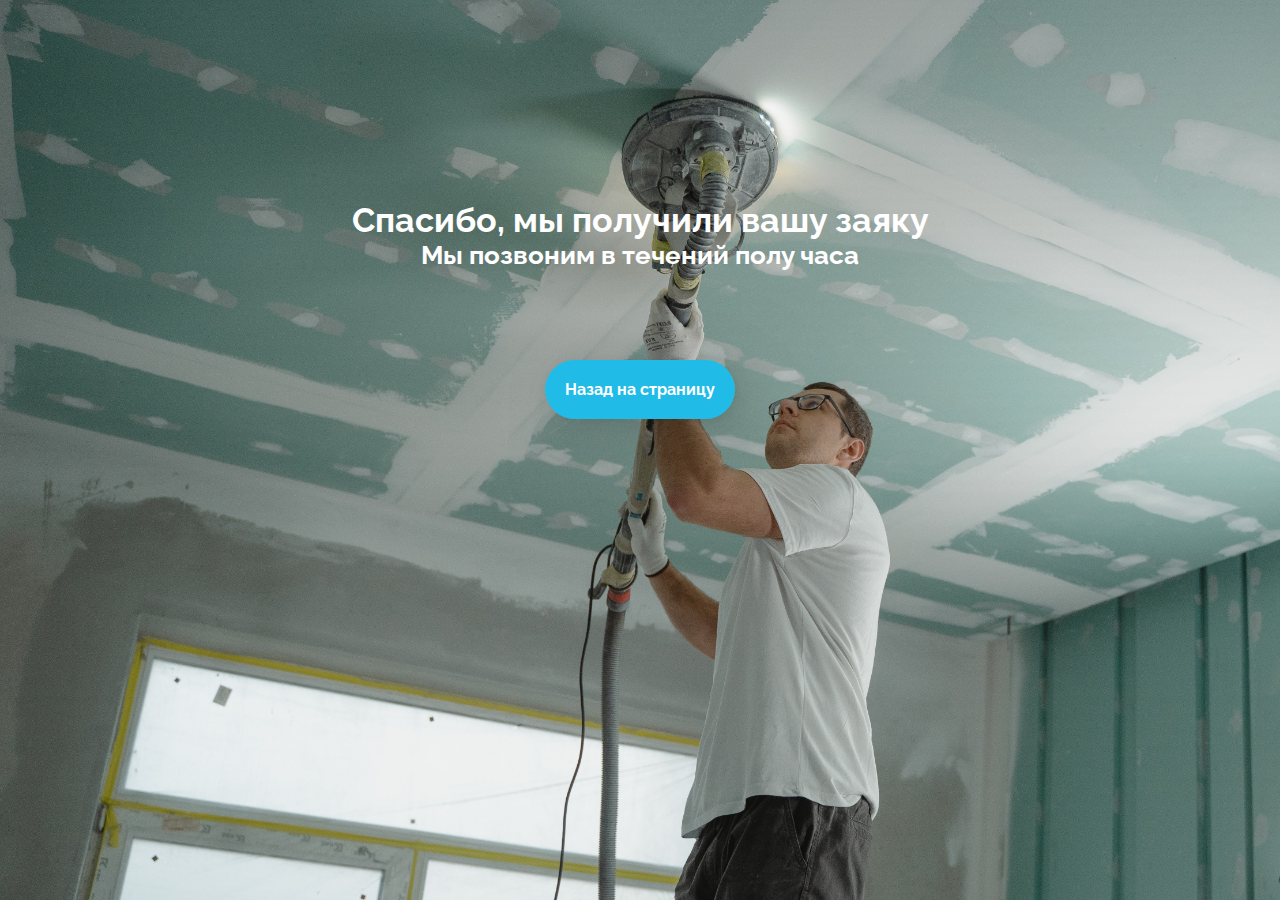
<file: thank-you.html>
<!DOCTYPE html>
<html lang="en">
<head>
	<meta charset="UTF-8">
	<meta name="viewport" content="width=device-width, initial-scale=1.0">
	<title>Document</title>
	<link rel="stylesheet" type="text/css" href="style.css">
	<link rel="preconnect" href="https://fonts.googleapis.com">
	<link rel="preconnect" href="https://fonts.gstatic.com" crossorigin>
	<link href="https://fonts.googleapis.com/css2?family=Raleway:wght@600&display=swap" rel="stylesheet">
	<link href="https://fonts.googleapis.com/css2?family=Montserrat&display=swap" rel="stylesheet">
	<style>
		body{
			text-align: center;
			background-image: url(tybg.jpg);
			background-size: cover;
			background-repeat: no-repeat;	
		}
		h1{
			margin-top: 200px;
			font-family: 'Raleway', sans-serif;
			font-size: 34px;
			font-weight: bold;
			color: white;
		}
		h3{
			font-family: 'Raleway', sans-serif;
			font-size: 26px;
			font-weight: bold;
			margin-bottom: 100px;
			color: white;
		}
		a{
			border-radius: 40px;
			height: 40px;
			line-height: 40px;
			text-decoration: none;
			background-color: #21BBE7;
			color: white;
			text-align: center;
			padding: 20px;
			font-family: 'Raleway', sans-serif;
			font-size: 16px;
			font-weight: bold;
				box-shadow:
  1.7px 1.8px 6.8px rgba(0, 0, 0, 0.038),
  4.8px 5px 18.9px rgba(0, 0, 0, 0.055),
  11.5px 12.1px 45.5px rgba(0, 0, 0, 0.072),
  38px 40px 151px rgba(0, 0, 0, 0.11)
;


		}
		a:hover{
			background-color: #1C80C7;

		}
	</style>
</head>
<body>
	<h1>Спасибо, мы получили вашу заяку</h1>
	<h3>Мы позвоним в течений полу часа </h3>
	<a href="index.html">Назад на страницу</a>
</body>
</html>
</file>
<file: style.css>
* {
    margin: 0;
    padding: 0;
    border: 0;
    outline: 0;
    font-size: 100%;
    vertical-align: baseline;
    background: transparent;
    box-sizing: border-box;
    }
    body{
    width: 100%;
    background-color: white;
    }
    .phones_grid{
    	display: grid;
    	grid-template-columns: 300px;
    	grid-template-rows: 25px 20px;
    	line-height: 70px;
    	margin-top: -12px;
    }
    footer{
    height: 300px;
    background-color: #E4E4E4;
    }
    .footer_number{
    font-weight: bold;
    text-align: center;
    height: 300px;
    line-height: 150px;
	font-size: 50px;
	color: black;
	font-family: 'Outfit', sans-serif;
    }
  .Number_phone{
  	font-weight: bold;
	font-size: 20px;
	color: #FFCA55;
	font-family: 'Outfit', sans-serif;
  }
.navbar{
	width: 100%;
	height: 70px;
	line-height: 70px;
	display: inline-grid;
	grid-template-columns: 30px 200px 200px 60px 60px 60px ;
	justify-content: space-around;
	background-color: #1d1e18;
	margin: 0px;
	padding: 0px;
	position: fixed;
	z-index: 10000;
}
.navbar a{
	text-decoration: none;
	color: #f2f5ea;
	font-family: 'Raleway', sans-serif;
}
#logo{
	margin-top: 10px;
	height: 45px;
}
#RF{
	font-weight: bold;
	font-size: 20px;
	color: #FFCA55;
	font-family: 'Outfit', sans-serif;
}
#white_RF{
	color: white;
}
.header{
	width: 100%;
	height: 820px;
	background: linear-gradient( rgba(0, 0, 0, 0.5), rgba(0, 0, 0, 0.5) ), url('bg.jpg');
	background-size: cover;
	background-position: left top;
	background-attachment: fixed;
	padding-top: 250px;
	padding-left: 100px;
}
.header h3{
	color: #B1DAF2;
	font-size: 22px;
	font-family: 'Montserrat', sans-serif;
	width: 700px;
}
.header h1{
	margin-top: 10px;
	color: white;
	width: 800px;
	font-size: 40px;
	font-family: 'Montserrat', sans-serif;
}
.header h2{
	margin-top:10px;
	color: white;
	font-size: 22px;
	font-family: 'Montserrat', sans-serif;
	width: 560px;
}
.header h2 span{
	color: #B1DAF2;
}
.header h4{
	border: 1px solid white;
	margin-top: 30px;
	color: white;
	font-size: 18px;
	font-family: 'Montserrat', sans-serif;
	width: 230px;
	text-align: center; 	
	border-radius: 30px;
	padding: 10px;
	font-weight: 3;
}
.header h4 span{
	font-size: 18px;
	font-family: 'Montserrat', sans-serif;
	width: 560px;
}
.steps{
	display: inline-grid;
	grid-template-columns: 40% 30% 30%;
	justify-content: space-between;
	text-align: center;
	padding-top: 200px;
	color:  white;	;
	font-family: 'Montserrat', sans-serif;
	font-weight: bold;
	font-size: 18px;
	}
.description_first{
	width: 100%;
	height: 660px;
	z-index: 101;
}
.description_first h1{
	
	padding: 100px;
	text-align: center;
	font-family: 'Raleway', sans-serif;
	font-size: 28px;
}
.description_grid{
	width: 100%;
	height: 400px;
	display: grid;
	grid-template-columns: 30% 30%;
	grid-gap: 40px;
	text-align: left;
	justify-content:center;	

}
.grid_heading{
	font-family: 'Raleway', sans-serif;
	font-size: 24px;
	font-weight: bold;
	margin: 8px;
}
.grid_text{
	font-family: 'Montserrat', sans-serif;
	font-size: 16px;
	text-align: justify;
}	
.description_second{
	margin-top: 20px;
	background-color:#1d1e18;
	color: #f2f5ea;
	display:inline-grid;
	grid-template-columns: 60% 40%;
	z-index: 100;
	height: 400px;
	
}
.description_second_grid_text{
	background-color:#1d1e18;
	color: #f2f5ea;
	margin-top: 100px;
	margin-left: 100px;
	margin-right: 30px;}
.description_second_header{
	font-family: 'Montserrat', sans-serif;
	font-size: 24px;
	font-weight: bold;
	color: #B1DAF2;
}
.description_second_text{
	font-family: 'Montserrat', sans-serif;
	font-size: 18px;
	text-align: justify;
}
.description_second_grid_image{
	overflow: hidden;
}
#arms{
	height: 500px;
	margin-left: 145px;
}
.categories_first{
	margin-top: 100px;
	height: 500px;
	display: grid;
	grid-template-columns: 50% 50%;
	justify-content:space-between;

}
.categories_first_text{
	margin-left: 105px;
	height: 400px;
}

.categories_first img{
	width: 400px;
	margin-left: 200px;

}
.categories_second{
	margin-top: 50px;
	display: grid;
	grid-template-columns: 50% 50%;
	justify-content:space-between;
}
.categories_second_text{
	margin-left: 105px;
}
.categories_second img{
	width:440px;
	margin-left: 100px;
}
.categories_third{
	margin-top: 50px;
	display: grid;
	grid-template-columns: 50% 50%;
	justify-content:space-between;
}
.categories_third_text{
	margin-left: 105px;
	width: 500px;
}
.categories_third img{
	width:540px;
	margin-left: 50px;
}
div ul{
	margin-top: 30px;
}
.categories_heading{
	margin-left: -25px;
	font-size: 30px;
	font-family: 'Raleway', sans-serif;
	font-weight: bold; 	
}

.categories_first li{
	margin-top: 9px;
	font-size: 21px;
	font-family: 'Raleway', sans-serif;
}
.categories_second li{
	margin-top: 9px;
	font-size: 21px;
	font-family: 'Raleway', sans-serif;
}
.categories_third li{
	margin-top: 9px;
	font-size: 21px;
	font-family: 'Raleway', sans-serif;
}
.standart_button{
	text-decoration: none;
	padding: 10px;
	font-family: 'Raleway', sans-serif;
	font-size: 24px;
	height: 60px;
	width: 230px;
	box-shadow:
  	1.7px 1.8px 6.8px rgba(0, 0, 0, 0.038),
  	4.8px 5px 18.9px rgba(0, 0, 0, 0.055),
  	11.5px 12.1px 45.5px rgba(0, 0, 0, 0.072),
  	38px 40px 151px rgba(0, 0, 0, 0.11);
	text-align: center;
	background-color: #8BD0F2;
	border-radius: 30px;
	color: white;
	
}
.standart_button:hover{
	background-color: #4688D8;
}
.comfort_button{
	text-decoration: none;
	box-shadow:
  	1.7px 1.8px 6.8px rgba(0, 0, 0, 0.038),
  	4.8px 5px 18.9px rgba(0, 0, 0, 0.055),
  	11.5px 12.1px 45.5px rgba(0, 0, 0, 0.072),
  	38px 40px 151px rgba(0, 0, 0, 0.11);
	padding: 10px;
	font-family: 'Raleway', sans-serif;
	font-size: 24px;
	height: 60px;
	width: 230px;
	text-align: center;
	background-color: #8BD0F2;
	border-radius: 30px;
	color: white;
	
}
.comfort_button:hover{
	background-color: #4688D8;
}
.euro_button{
	text-decoration: none;
	box-shadow:
  	1.7px 1.8px 6.8px rgba(0, 0, 0, 0.038),
  	4.8px 5px 18.9px rgba(0, 0, 0, 0.055),
  	11.5px 12.1px 45.5px rgba(0, 0, 0, 0.072),
  	38px 40px 151px rgba(0, 0, 0, 0.11);
	padding: 10px;
	font-family: 'Raleway', sans-serif;
	font-size: 24px;
	height: 60px;
	width: 230px;
	text-align: center;
	background-color: #8BD0F2;
	border-radius: 30px;
	color: white;
	
	
}
.euro_button:hover{
	background-color: #4688D8;
}
.modal {
 	visibility: hidden;
  	opacity: 0;
  	position: fixed;
 	top: -400px;
  	right: 0;
  	bottom: 0;
  	left: 0;
  	display: flex;
  	align-items: center;
  	justify-content: center;
  	background: rgba(4, 5, 4,.7);
  	transition: all .4s;
 


}

.modal:target {
  	visibility: visible;
  	opacity: 1;
  	margin-top: 470px;
}

.modal__content {
  	border-radius: 10px;
  	position: fixed;
  	width: 365px;
  	height: 520px;
  	max-width: 90%;
  	background:#1d1e18;
  	padding: 1em 2em;
  	box-shadow:
  	4.5px 4.5px 6.8px rgba(0, 0, 0, 0.038),
  	12.5px 12.5px 18.9px rgba(0, 0, 0, 0.055),
  	30.1px 30.1px 45.5px rgba(0, 0, 0, 0.072),
  	100px 100px 151px rgba(0, 0, 0, 0.11);

}


.modal__close {
	position: absolute;
	top: 10px;
	right: 10px;
	color: white;
	text-decoration: none;
	font-size: 23px;
	font-weight: bold;
}
.modal__content h1{
	color: #FFCA55;
	font-family: 'Raleway', sans-serif;
	font-size: 24px;


}
form h2{
	color: white;
	font-family: 'Montserrat', sans-serif;
	font-size: 18px;
	margin-top: 20px;
	

}
input{
	border-radius:21px;
	background-color: white;
	height: 42px;
	margin-top: 10px;
	width: 300px;
	padding-left: 15px;
	font-family: 'Montserrat', sans-serif;
	font-size: 18px;
}
input::-webkit-outer-spin-button,
input::-webkit-inner-spin-button {
  -webkit-appearance: none;
  margin: 0;
}
.submit{
	margin-top: 45px;
	background-color: #FFCA55;
	font-family: 'Raleway', sans-serif;
	font-size: 24px;
	color: black;
	font-weight: bold;

}
.modal_2{
  visibility: hidden;
  opacity: 0;
  position: fixed;
  
  top: -400px;
  right: 0;
  bottom: 0;
  left: 0; 
  display: flex;
  align-items: center;
  justify-content: center;
  background: rgba(4, 5, 4,.7);
  transition: all .4s;
 


}

.modal_2:target {
  visibility: visible;
  opacity: 1;
  margin-top: 470px;
}

.modal__content__2 {
  border-radius: 10px;
  position: fixed;
  width: 365px;
  height: 520px;
  max-width: 90%;
  background:#1d1e18;
  padding: 1em 2em;
  box-shadow:
  4.5px 4.5px 6.8px rgba(0, 0, 0, 0.038),
  12.5px 12.5px 18.9px rgba(0, 0, 0, 0.055),
  30.1px 30.1px 45.5px rgba(0, 0, 0, 0.072),
  100px 100px 151px rgba(0, 0, 0, 0.11)
;

}


.modal__close__2 {
  position: absolute;
  top: 10px;
  right: 10px;
  color: #585858;
  text-decoration: none;
  color: white;
  text-decoration: none;
  font-size: 23px;
  font-weight: bold;
}
.modal__content__2 h1{
	color: #FFCA55;
	font-family: 'Raleway', sans-serif;
	font-size: 24px;


}
.form_2 h2{
	color: white;
	font-family: 'Montserrat', sans-serif;
	font-size: 18px;
	margin-top: 20px;
	

}

input{
	border-radius:21px;
	background-color: white;
	height: 42px;
	margin-top: 10px;
	width: 300px;
	padding-left: 15px;
	font-family: 'Montserrat', sans-serif;
	font-size: 18px;
}
input::-webkit-outer-spin-button,
input::-webkit-inner-spin-button {
  -webkit-appearance: none;
  margin: 0;
}
.modal_3{
  visibility: hidden;
  opacity: 0;
  position: fixed;
  
  top: -400px;
  right: 0;
  bottom: 0;
  left: 0; 
  display: flex;
  align-items: center;
  justify-content: center;
  background: rgba(4, 5, 4,.7);
  transition: all .4s;
 


}

.modal_3:target {
  visibility: visible;
  opacity: 1;
  margin-top: 470px;
}

.modal__content__3 {
  border-radius: 10px;
  position: fixed;
  width: 365px;
  height: 520px;
  max-width: 90%;
  background:#1d1e18;
  padding: 1em 2em;
  box-shadow:
  4.5px 4.5px 6.8px rgba(0, 0, 0, 0.038),
  12.5px 12.5px 18.9px rgba(0, 0, 0, 0.055),
  30.1px 30.1px 45.5px rgba(0, 0, 0, 0.072),
  100px 100px 151px rgba(0, 0, 0, 0.11)
;

}


.modal__close__3 {
  position: absolute;
  top: 10px;
  right: 10px;
  color: #585858;
  text-decoration: none;
  color: white;
  text-decoration: none;
  font-size: 23px;
  font-weight: bold;
}
.modal__content__3 h1{
	color: #FFCA55;
	font-family: 'Raleway', sans-serif;
	font-size: 24px;


}
.form_3 h2{
	color: white;
	font-family: 'Montserrat', sans-serif;
	font-size: 18px;
	margin-top: 20px;
	

}
.submit{
	margin-top: 45px;
	background-color: #FFCA55;
	font-family: 'Raleway', sans-serif;
	font-size: 24px;
	color: black;
	font-weight: bold;

}
.categories_class_text{
	color: 	white;
}
.steps_wrapper{
	width: 100%;
	height: 500px;
}
.steps_wrapper h1{
	text-align: center;
	font-family: 'Raleway', sans-serif;
	font-size: 30px;
	color: black;
	margin-top: 100px;
}
.work_steps{
	display: grid;
	grid-template-columns: 250px 250px 250px 250px;
	grid-column-gap: 20px;
	justify-content: center;
	color: black;
	margin-top: 180px;
}
.work_steps div{
	width: 250px;
	height: 100px;
	
	text-align: left;
}
.work_steps div h2{
	font-weight: bold;
	font-family: 'Montserrat', sans-serif;
	font-size: 19px;

}
.work_steps div span{
	font-family: 'Montserrat', sans-serif;
	font-size: 17px;
	font-weight: normal;
}
.first_step{
	margin-top: -100px;
}
.second_step{
	margin-top: -50px;
}
.fourth_step{
	margin-top: 50px;
}
#one{
width: 60px;
height: 60px;
background-color: red;
color: white;
border-radius: 40px;
text-align: center;
line-height: 60px;
font-family: 'Raleway', sans-serif;
font-size: 35px;
background-color: #8BD0F2;

}
#two{
width: 60px;
height: 60px;
background-color: red;
color: white;
border-radius: 40px;
text-align: center;
line-height: 60px;
font-family: 'Raleway', sans-serif;
font-size: 35px;
background-color: #8BD0F2;

}
#three{
width: 60px;
height: 60px;
background-color: red;
color: white;
border-radius: 40px;
text-align: center;
line-height: 60px;
font-family: 'Raleway', sans-serif;
font-size: 35px;
background-color: #8BD0F2;

}
#four{
width: 60px;
height: 60px;
background-color: red;
color: white;
border-radius: 40px;
text-align: center;
line-height: 60px;
font-family: 'Raleway', sans-serif;
font-size: 35px;
background-color: #8BD0F2;

}
img {vertical-align: middle;}

/* Slideshow container */
.slideshow-container {
  max-width: 800px;
  position: relative;
  margin: auto;
}

/* Next & previous buttons */
.prev, .next {
  cursor: pointer;
  position: absolute;
  top: 50%;
  width: auto;
  padding: 16px;
  margin-top: -22px;
  color: white;
  font-weight: bold;
  font-size: 18px;
  transition: 0.6s ease;
  border-radius: 0 3px 3px 0;
  user-select: none;
}

/* Position the "next button" to the right */
.next {
  right: 0;
  border-radius: 3px 0 0 3px;
}

/* On hover, add a black background color with a little bit see-through */
.prev:hover, .next:hover {
  background-color: rgba(0,0,0,0.8);
}

/* Caption text */
.text {
  color: #f2f2f2;
  font-size: 15px;
  padding: 8px 12px;
  position: absolute;
  bottom: 8px;
  width: 100%;
  text-align: center;
}

/* Number text (1/3 etc) */
.numbertext {
  color: #f2f2f2;
  font-size: 12px;
  padding: 8px 12px;
  position: absolute;
  top: 0;
}

/* The dots/bullets/indicators */
.dot {
  cursor: pointer;
  height: 15px;
  width: 15px;
  margin: 0 2px;
  margin-top: 10px;
  margin-bottom: 100px;
  background-color: #8BD0F2;
  border-radius: 50%;
  display: inline-block;
  transition: background-color 0.6s ease;
}

.active, .dot:hover {
  background-color: #39B2BE;
}

/* Fading animation */
.fade {
  -webkit-animation-name: fade;
  -webkit-animation-duration: 1.5s;
  animation-name: fade;
  animation-duration: 1.5s;
}

@-webkit-keyframes fade {
  from {opacity: .4} 
  to {opacity: 1}
}

@keyframes fade {
  from {opacity: .4} 
  to {opacity: 1}
}

.comfort_button{
position: absolute;
top: 2250px;
left: 850px;
}
.euro_button{
position: absolute;
top: 2900px;
left: 100px;
}


/* On smaller screens, decrease text size */
@media only screen and (max-width: 300px) {
  .prev, .next,.text {font-size: 11px}
}

.slider_header{
	font-family: 'Raleway', sans-serif;
	font-size: 34px;
	color: black;
	text-align: center;
	margin-top: 0px;
	margin-bottom: 25px;
}

@media only screen and (max-width: 600px){
	.categories_third_text{
	margin-left: 105px;
	width: 300px;
}
.navbar{
	display: none;
	}
.header {
    background-image: url(bg2.png);
    height: 1200px;
    background-size: cover;
  }
.header h3{
  	margin-top: -50px;
  	margin-left: -50px;
	width: 400px;
	font-size: 15px;
	
}
.header h1{
	width: 400px;
	font-size: 26px;
	margin-left: -50px;
}
.header h2{
	width: 400px;
	font-size: 15px;
	margin-left: -50px;
}
.header h2 span{
	color: #B1DAF2;width: 400px;margin-left: -50px;
}
.header h4{
	width: 400px;
	font-size: 14px;
	margin-left: -50px;
	font-weight: 3;
}
.header h4 span{
	width: 400px;
	font-size: 18px;
	margin-left: -50px;

}
.steps{
	
	margin-top: 200px;
	display: inline-grid;
	grid-template-columns: 300px;

	grid-template-rows: 150px 150px 150px;
	justify-content: left;
	text-align: center;
	
	padding-top: 100px;
	color:  white;	;
	font-family: 'Montserrat', sans-serif;
	font-weight: bold;
	font-size: 18px;
	
}
.description_first{
	width: 100%;
	height: 800px;
	z-index: 101;
}
.description_grid{
	width: 100%;
	height: 400px;
	display: grid;
	grid-template-columns: 400px;
	grid-template-rows: 120px 120px 120px 120px;
	grid-gap: 20px;
	text-align: left;
	justify-content:center;	
	margin-top: -40px;

}
.grid_heading{
	font-family: 'Raleway', sans-serif;
	font-size: 19px;
	font-weight: bold;
	margin: 8px;
}
.grid_text{
	font-family: 'Montserrat', sans-serif;
	font-size: 14px;
	text-align: justify;
}	
#arms{
	display: none;
}
.description_second{
	margin-top: 20px;
	background-color:#1d1e18;
	color: #f2f5ea;
	display:inline-grid;
	grid-template-columns: 95%;
	justify-content: center;
	z-index: 100;
	height: 850px;
	
}
.description_second_grid_text{
	background-color:#1d1e18;
	color: #f2f5ea;
	text-align: left;
	margin-top: 100px;
	margin-left: 20px;
	margin-right: 30px;}	
.categories_first img{
	display: none;
}
.categories_second img{
	display: none;
}

.categories_third img{
	display: none;
}
.categories_first{
	margin-top: 100px;
	height: 500px;
	display: grid;
	grid-template-columns: 90%;
	justify-content:space-between;

}
.categories_third{
	margin-top: 100px;
	height: 700px;
	width: 300px;
	display: grid;
	grid-template-columns: 90%;
	justify-content:space-between;

}
.standart_button{
	
}
.categories_second{

	display: grid;
	grid-template-columns: 90%;
	
	justify-content:space-between;

}
.comfort_button{
	
}
.work_steps{
	display: grid;
	margin-top: 150px;
	grid-template-columns: 400px;
	grid-template-rows:120px 120px 120px 120px;
	grid-row-gap: 20px;
	justify-content: center;
	color: black;
	
}
.steps_wrapper{
	width: 100%;
	height: 900px;
}
}
@media only screen and (max-width: 470px) {
	.categories_third_text{
	margin-left: 105px;
	width: 300px;
}
	*{
		border-left: none;
	}
	.navbar{
		display: none;
	}
  .header {
    background-image: url(bg2.png);
    height: 1200px;
    background-size:cover;
    border-left:none;
  }
  .header h3{
  	margin-top: -50px;
  
	width: 200px;
	font-size: 15px;
	
}
.header h1{
	width: 300px;
	font-size: 26px;

}
.header h2{
	width: 300px;
	font-size: 15px;
	
}
.header h2 span{
	color: #B1DAF2;width: 300px;
}
.header h4{
	width: 300px;
	font-size: 14px;
	
	font-weight: 3;
}
.header h4 span{
	width: 300px;
	font-size: 18px;
	

}
.steps{
	
	margin-top: 200px;
	display: inline-grid;
	grid-template-columns: 200px;

	grid-template-rows: 150px 150px 150px;
	justify-content: left;
	text-align: center;
	
	padding-top: 100px;
	color:  white;	;
	font-family: 'Montserrat', sans-serif;
	font-weight: bold;
	font-size: 18px;
	
}
.description_first{
	width: 100%;
	height: 900px;
	z-index: 101;
}
.description_grid{
	width: 100%;
	height: 400px;
	display: grid;
	grid-template-columns: 250px;
	grid-template-rows: 100px 140px 120px 120px;
	grid-gap: 40px;
	text-align: left;
	justify-content:center;	
	margin-top: -40px;

}
.grid_heading{
	font-family: 'Raleway', sans-serif;
	font-size: 19px;
	font-weight: bold;
	margin: 8px;
}
.grid_text{
	font-family: 'Montserrat', sans-serif;
	font-size: 14px;
	text-align: justify;
}	
#arms{
	display: none;
}
.description_second{
	margin-top: 20px;
	background-color:#1d1e18;
	color: #f2f5ea;
	display:inline-grid;
	grid-template-columns: 95%;
	justify-content: center;
	z-index: 100;
	height: 535px;
	
}
.description_second_grid_text{
	background-color:#1d1e18;
	color: #f2f5ea;
	text-align: left;
	margin-top: 100px;
	margin-left: 20px;
}	
.categories_first img{
	display: none;
}
.categories_second img{
	display: none;
}
.categories_third img{
	display: none;
}
.categories_first{
	margin-top: 100px;
	height: 500px;
	display: grid;
	grid-template-columns: 90%;
	justify-content:space-between;

}
.categories_third{
	margin-top: 100px;
	height: 5s00px;
	width: 300px;
	display: grid;
	grid-template-columns: 90%;
	justify-content:space-between;

}
.standart_button{

}
.categories_second{
	height: 500px;
	display: grid;
	grid-template-columns: 90%;
	justify-content:space-between;
}
.comfort_button{
	
}
.euro_button{

}
.work_steps{
	width: 250px;
	display: grid;
	margin-left:120px;
	margin-top: 150px;
	margin-bottom: 50px;
	grid-template-columns: 300px;
	grid-template-rows:120px 120px 120px 120px;
	grid-row-gap: 20px;
	justify-content: center;
	color: black;
	}
.steps_wrapper{
	width: 100%;
	height: 900px;
}
.steps_wrapper h1{
	text-align: center;
	width:250px;
	margin-left: 70px;
	
}
.comfort_button{
	text-decoration: none;
	box-shadow:none;
 	padding: 10px;
	font-family: 'Raleway', sans-serif;
	font-size: 24px;
	height: 60px;
	width: 230px;
	text-align: center;
	background-color: #8BD0F2;
	border-radius: 30px;
	color: white;
	
	
}
.standart_button{
	text-decoration: none;
	padding: 10px;
	font-family: 'Raleway', sans-serif;
	font-size: 24px;
	height: 60px;
	width: 230px;
	box-shadow:none;
	text-align: center;
	background-color: #8BD0F2;
	border-radius: 30px;
	color: white;
	
	
}
.slider_header{
	margin-top: 80px;
}
.modal_3{
  visibility: hidden;
  opacity: 0;
  position: fixed;
  
  top: -500px;
  right: 0;
  bottom: 0;
  left: 0; 
  display: flex;
  align-items: center;
  justify-content: center;
  background: rgba(4, 5, 4,.7);
  transition: all .4s;
 


}
.modal_2{
  visibility: hidden;
  opacity: 0;
  position: fixed;
  
  top: -500px;
  right: 0;
  bottom: 0;
  left: 0; 
  display: flex;
  align-items: center;
  justify-content: center;
  background: rgba(4, 5, 4,.7);
  transition: all .4s;
 


}
.modal{
  visibility: hidden;
  opacity: 0;
  position: fixed;
  
  top: -500px;
  right: 0;
  bottom: 0;
  left: 0; 
  display: flex;
  align-items: center;
  justify-content: center;
  background: rgba(4, 5, 4,.7);
  transition: all .4s;
 


}

.standart_button{
position: absolute;
top: 3125px;
left: 100px;}
.comfort_button{
position: absolute;
top: 3735px;
left: 100px;
}
.euro_button{
position: absolute;
top: 4365px;
left: 100px;
}
}
</file>
